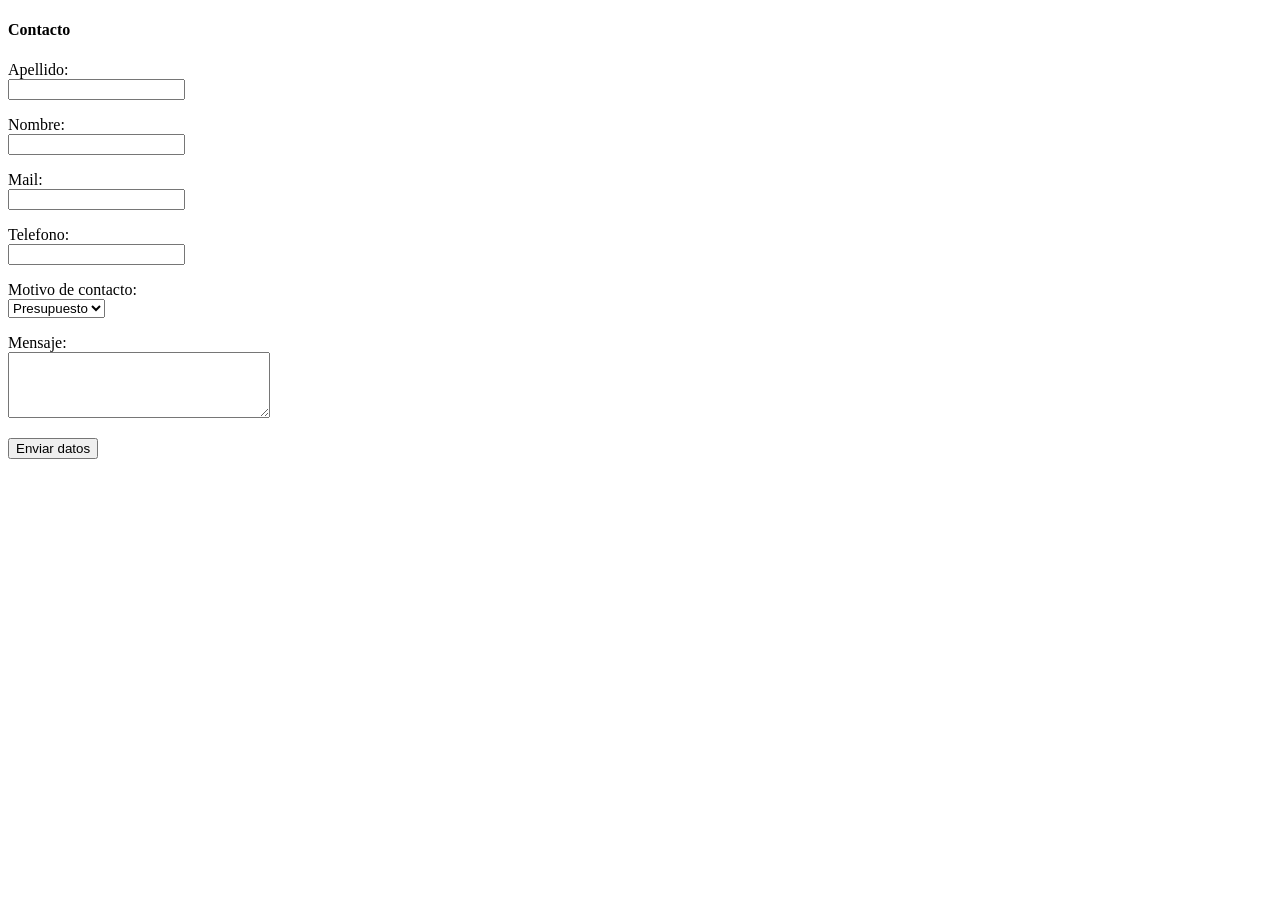
<file: pages/datos_de_contacto.html>
<!doctype html>
<html lang="en">

<head>
    <meta charset="UTF-8" />
    <meta name="viewport" content="width=device-width, initial-scale=1.0" />
    <title>Pagina web para Altas de Empleados</title>
    <h4>Contacto</h4>

<form onsubmit="alert('Formulario enviado con éxito (simulado)'); return false;">
  <p>
    Apellido: <br>
    <input type="text" name="apellido" required>
  </p>

  <p>
    Nombre: <br>
    <input type="text" name="nombre" required>
  </p>

  <p>
    Mail: <br>
    <input type="email" name="correo" required>
  </p>

  <p>
    Telefono: <br>
    <input type="tel" name="telefono">
  </p>

  <p>
    Motivo de contacto: <br>
    <select name="motivo">
      <option value="presupuesto">Presupuesto</option>
      <option value="CV">Reclamo</option>
      <option value="otro">Otro</option>
    </select>
  </p>

  <p>
    Mensaje: <br>
    <textarea name="mensaje" rows="4" cols="30"></textarea>
  </p>

  <button type="submit">Enviar datos</button>
</form>
</file>
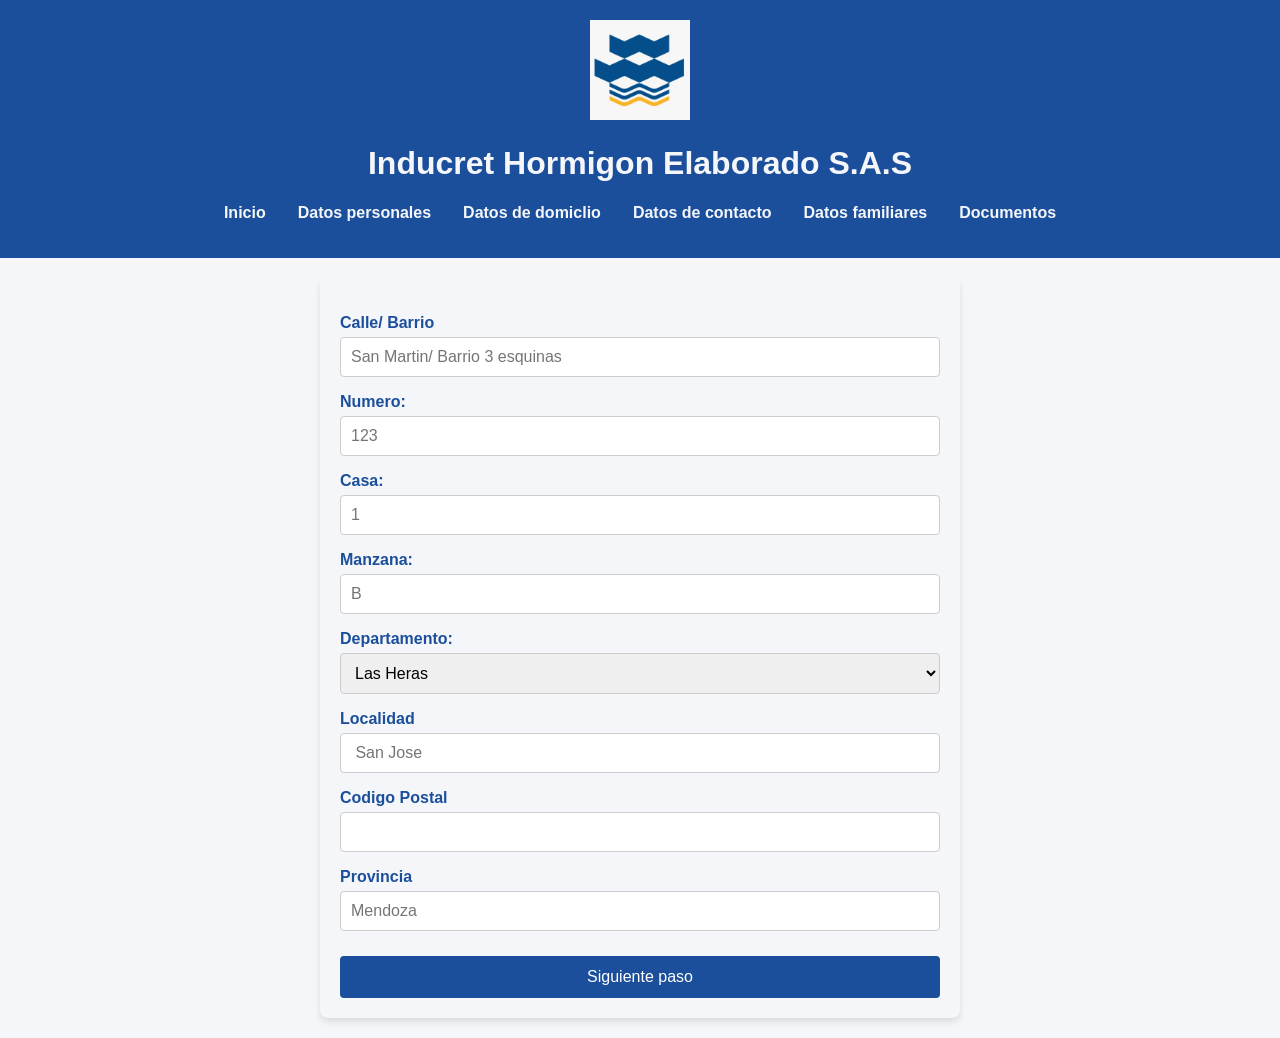
<file: pages/datos_de_Domicilio.html>
<!doctype html>
<html lang="en">

<head>
  <header>
    <link rel="stylesheet" href="../style/style.css">
    <img src="../asset/Logo inducret.jpg", alt="Logo Inducret", width="100", height="100", loading="lazy">
    <h1><b>Inducret Hormigon Elaborado S.A.S</b></h1>
      <nav class="navBar">
        <ul>
            <li><a href="../index.html"> Inicio</a> </li>
            <li><a href="../pages/datos_personales.html">Datos personales</a> </li>
            <li> <a href="../pages/datos_de_Domicilio.html"> Datos de domiclio </a></li>
            <li> <a href="../pages/datos_familiares.html"> Datos de contacto</a></li>
            <li> <a href="../pages/datos_familiares.html"> Datos familiares </a></li>
            <li> <a href="../pages/documentos.html"> Documentos</a></li>
        </ul>
    </nav>
</header>
</head>
   <body, id="body.datos_de_Domicilio" >  
    

<form onsubmit="alert('Formulario enviado con éxito (simulado)'); return false;">
  <p>
    Calle/ Barrio <br>
    <input type="text" name="apellido" required placeholder="San Martin/ Barrio 3 esquinas">
  </p>

  <p>
    Numero: <br>
    <input type="text" name="Numero" required placeholder="123">
  </p>
  <p>
    Casa: <br>
    <input type="text" name="Casa" required placeholder="1">
  </p>
<p>
    Manzana: <br>
    <input type="text" name="Manzana" required placeholder="B">
  </p>
<p> Departamento: <br>
    <select name="Departamentos">
        <option value="Las Heras"> Las Heras</option>
        <option value="Lavalle"> Lavalle</option>
        <option value="Lujan de Cuyo"> Lujan de cuyo</option>
        <option value="Ciudad">Ciudad</option>
        <option value="Maipu"> Maipu</option>
        <option value="Godoy Cruz"> Godoy Cruz</option>
        <option value="Guaymallen"> Guaymallen</option>
        <option value="Junin">Junin</option>
        <option value="Rivadavia">Rivadavia</option>
        <option value="Santa Rosa"> Santa Rosa</option>
        <option value="San Martin"> San Martin</option>
        <option value="Tunuyan"> Tunuyan</option>
        <option value="Tupungato">Tupungato</option>
        <option value="San Carlos">San Carlos</option>
        <option value="San Rafael"> San Rafael</option>
        <option value="Malargue"> Malargue</option>
        <option value="General Alvear"> General Alvear</option>
    </select>
</p>
<p>
    Localidad <br>
    <input type="text" name="Localidad" placeholder=" San Jose">
 </p>
<p>
<p>
    Codigo Postal <br>
    <input type="number" name="CP" required min="4" max="4">
 </p>
<p>
    Provincia<br>
    <input type="text" name="Provincia" placeholder="Mendoza">
</p>
</body>

   <a href="datos_de_contacto.html">
  <button type="button" class="btn-siguiente">
    Siguiente paso
  </button>
</a> 
</form>
</file>
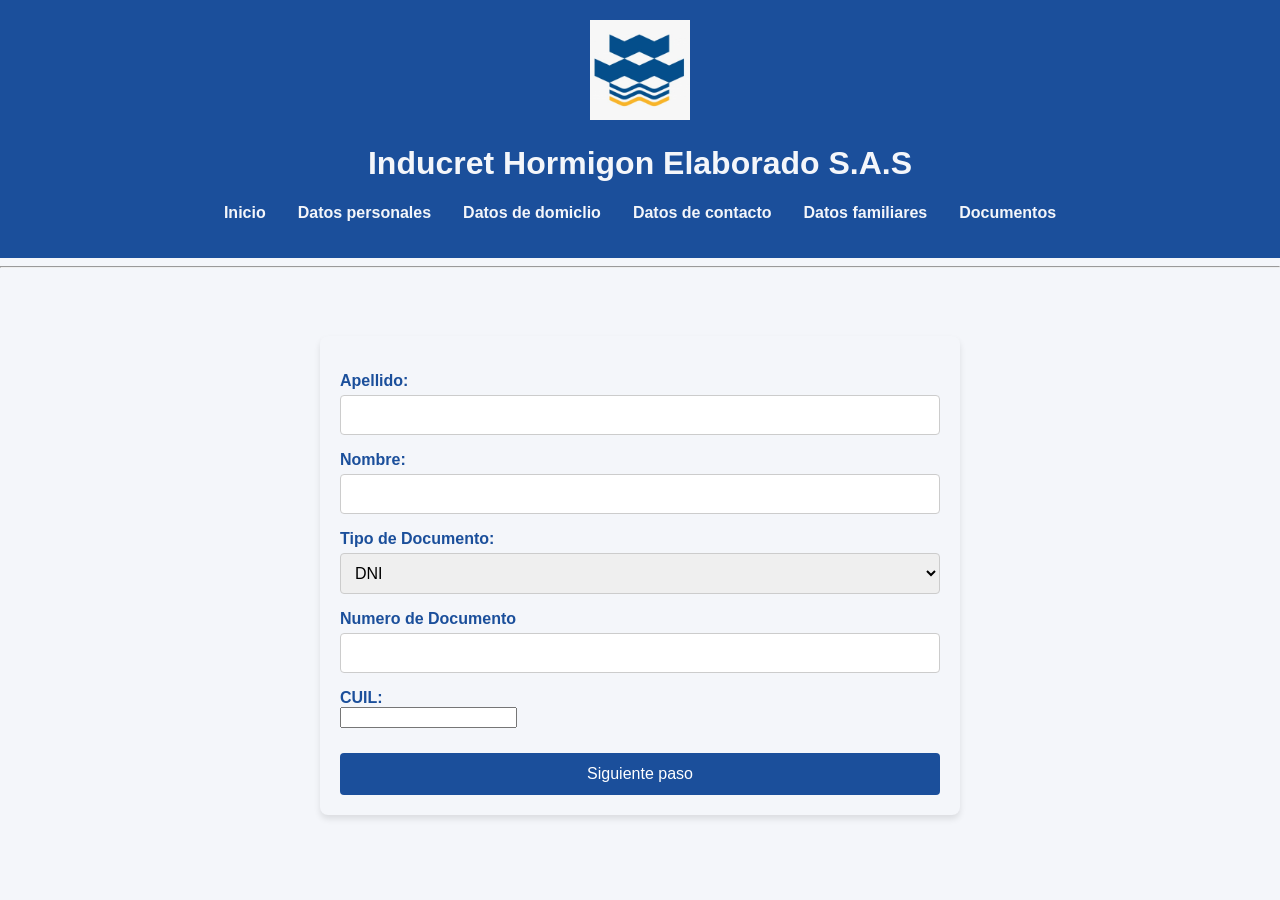
<file: pages/datos_personales.html>
<!doctype html>
<html lang="en">
<head>
    <header>
      <link rel="stylesheet" href="../style/style.css">
      <img src="../asset/Logo inducret.jpg", alt="Logo Inducret", width="100", height="100", loading="lazy">
    <h1><b>Inducret Hormigon Elaborado S.A.S</b></h1>
      <nav class="navBar">
        <ul>
            <li><a href="../index.html"> Inicio</a> </li>
            <li><a href="../pages/datos_personales.html">Datos personales</a> </li>
            <li> <a href="../pages/datos_de_Domicilio.html"> Datos de domiclio </a></li>
            <li> <a href="../pages/datos_familiares.html"> Datos de contacto</a></li>
            <li> <a href="../pages/datos_familiares.html"> Datos familiares </a></li>
            <li> <a href="../pages/documentos.html"> Documentos</a></li>
        </ul>
    </nav>
</header>
</head>
<body>
  <hr>
    <h2> <title>Datos personales :</title><br> </h2>
 </header>
</hr>

<form onsubmit="alert('Formulario enviado con éxito (simulado)'); return false;">
  <p>
    Apellido: <br>
    <input type="text" name="apellido" required>
  </p>

  <p>
    Nombre: <br>
    <input type="text" name="nombre" required>
  </p>
<p>
     Tipo de Documento:<br>
    <select name="Tipo de Documento">
      <option value="DNI">DNI</option>
      <option value="DNI EXTRANJERO">DNI EXTRANJERO</option>
      <option value="CDI">CDI</option>
      <option value="LC">LC</option>
    </select>
  </p>
  <p>
    Numero de Documento <br>
    <input type="number" name="DNI" required min="10">
  </p>

  <p>
    CUIL: <br>
    <input type="CUIL" name="CUIL" min="13">
  </p>
  <a href="datos_de_Domicilio.html">
  <button type="button" class="btn-siguiente">
    Siguiente paso
  </button>
</a> 
</form>
</body>
</file>
<file: style/style.css>
/* Estilos generales */
body {
    padding: 0;
    margin: 0;
    box-sizing: border-box;
    font-family: Arial, Helvetica, sans-serif;
    background-color: #F4F6FA;
    color: #2D2D2D;
}

header {
    background-color: #1B4F9B;
    color: #F4F6FA;
    text-align: center;
    padding: 20px;
    }

#titulo{
       display: flex;
    justify-content: center;
    margin-top: -6%;
}

#lmarca{
    width: 100px;
    height: 100px;
    display: flex;
    justify-content: flex-start;
    margin-left: 0;
    padding: 0;
    box-sizing: border-box;
    border-radius: 20%;
}

.navBar ul {
    list-style: none; /* Quita los puntos de la lista */
    display: flex;
    justify-content: center;
    row-gap: 7s;
    gap: 2rem;
    padding: 0;
}

.navBar a {
    color: #F4F6FA;
    text-decoration: none; /* Quita el subrayado de los links */
    font-weight: bold;
}


ol{
    list-style-position: inside;
    display: flexbox;
    gap: 2rem;
    font-family: sans-serif;
    font-size: medium;
    font-style: italic;
}

#videoinst{
    justify-content: flex-start;
    border-radius: 0%;
    border-color: #153d78;
    position-area: initial;
}

#inframaps{
    justify-content: flex-end;
    display: flex;
    border-radius: 0%;
    border-color: #153d78;
}

form {
    background-color: #F4F6FA;
    padding: 20px;
    border-radius: 8px;
    box-shadow: 0 4px 6px rgba(0,0,0,0.1);
    max-width: 600px;
    margin: 20px auto; 
    font-family: Arial, Helvetica, sans-serif;
    border-color: #153d78;
}

form p {
    font-weight: bold;
    margin-bottom: 5px;
    color: #1B4F9B; /* Azul Inducret */
}

input[type="text"],
input[type="number"],
input[type="email"],
input[type="tel"],
select,
textarea {
    width: 100%;
    padding: 10px;
    margin-top: 5px;
    border: 1px solid #ccc;
    border-radius: 4px;
    box-sizing: border-box; /* Asegura que el padding no afecte el ancho */
    font-size: 1rem;
}
.btn-siguiente, 
button[type="submit"] {
    background-color: #1B4F9B;
    color: white;
    padding: 12px 20px;
    border: none;
    border-radius: 4px;
    cursor: pointer;
    font-size: 1rem;
    transition: background-color 0.3s;
    width: 100%;
    margin-top: 20px;
}

.btn-siguiente:hover,
button[type="submit"]:hover {
    background-color: #153d78; /* Un azul más oscuro al pasar el mouse */
}
</file>
